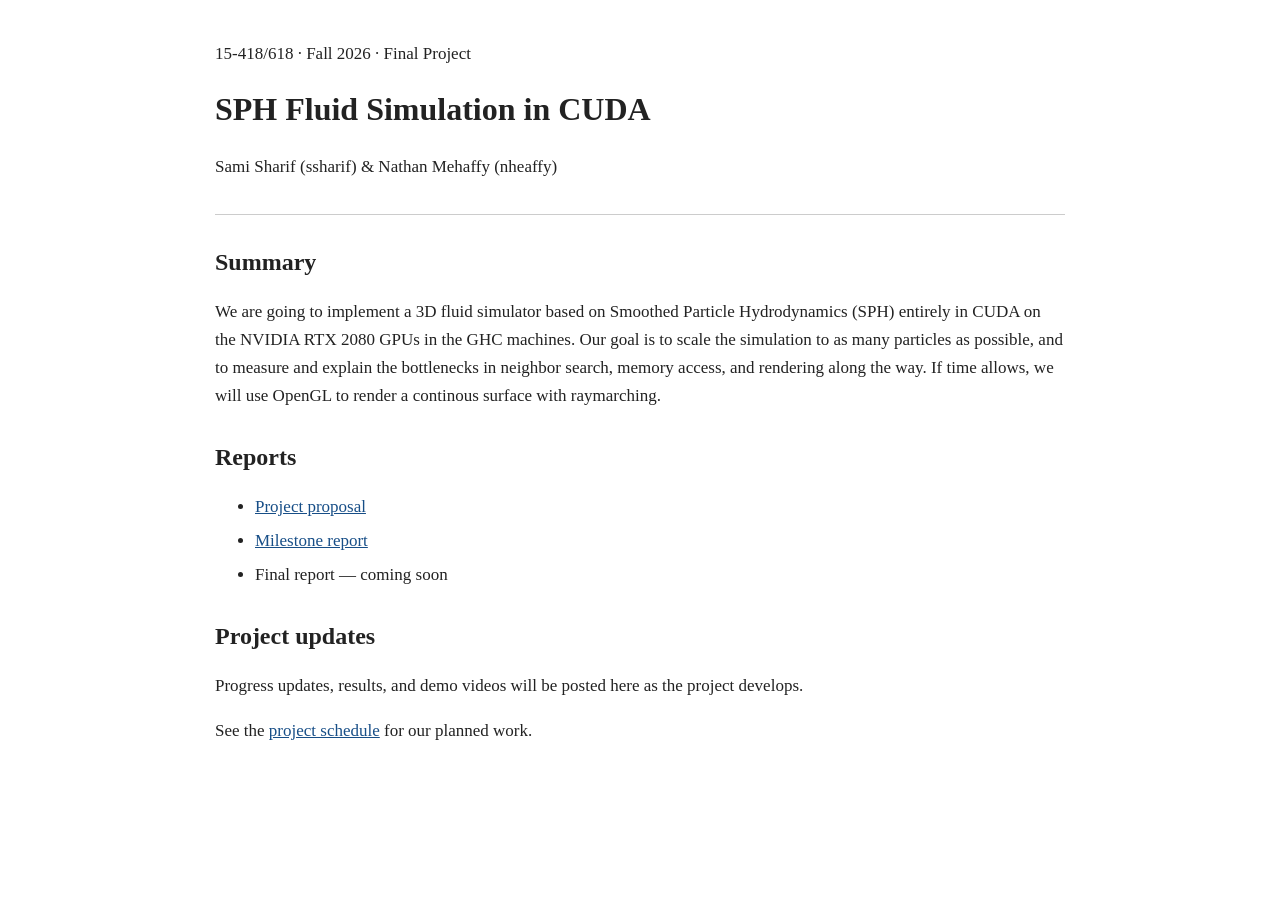
<file: docs/index.html>
<!DOCTYPE html>
<html lang="en">
<head>
  <meta charset="utf-8">
  <meta name="viewport" content="width=device-width, initial-scale=1">
  <title>Real-Time SPH Fluid Simulation and Screen-Space Rendering in CUDA</title>
  <link rel="stylesheet" href="style.css">
</head>
<body>
  <header>
    <p>15-418/618 · Fall 2026 · Final Project</p>
    <h1>SPH Fluid Simulation in CUDA</h1>
    <p>Sami Sharif (ssharif) &amp; Nathan Mehaffy (nheaffy)</p>
  </header>

  <main>
    <section aria-labelledby="summary">
      <h2 id="summary">Summary</h2>
      <p>We are going to implement a 3D fluid simulator based on Smoothed Particle Hydrodynamics (SPH) entirely in CUDA on the NVIDIA RTX 2080 GPUs in the GHC machines. Our goal is to scale the simulation to as many particles as possible, and to measure and explain the bottlenecks in neighbor search, memory access, and rendering along the way. If time allows, we will use OpenGL to render a continous surface with raymarching.</p>
    </section>

    <section aria-labelledby="reports">
      <h2 id="reports">Reports</h2>
      <ul>
        <li><a href="proposal.html">Project proposal</a></li>
        <li><a href="milestone_report.html">Milestone report</a></li>
        <li>Final report — coming soon</li>
      </ul>
    </section>

    <section aria-labelledby="updates">
      <h2 id="updates">Project updates</h2>
      <p>Progress updates, results, and demo videos will be posted here as the project develops.</p>
      <p>See the <a href="proposal.html#schedule">project schedule</a> for our planned work.</p>
    </section>
  </main>
</body>
</html>
</file>
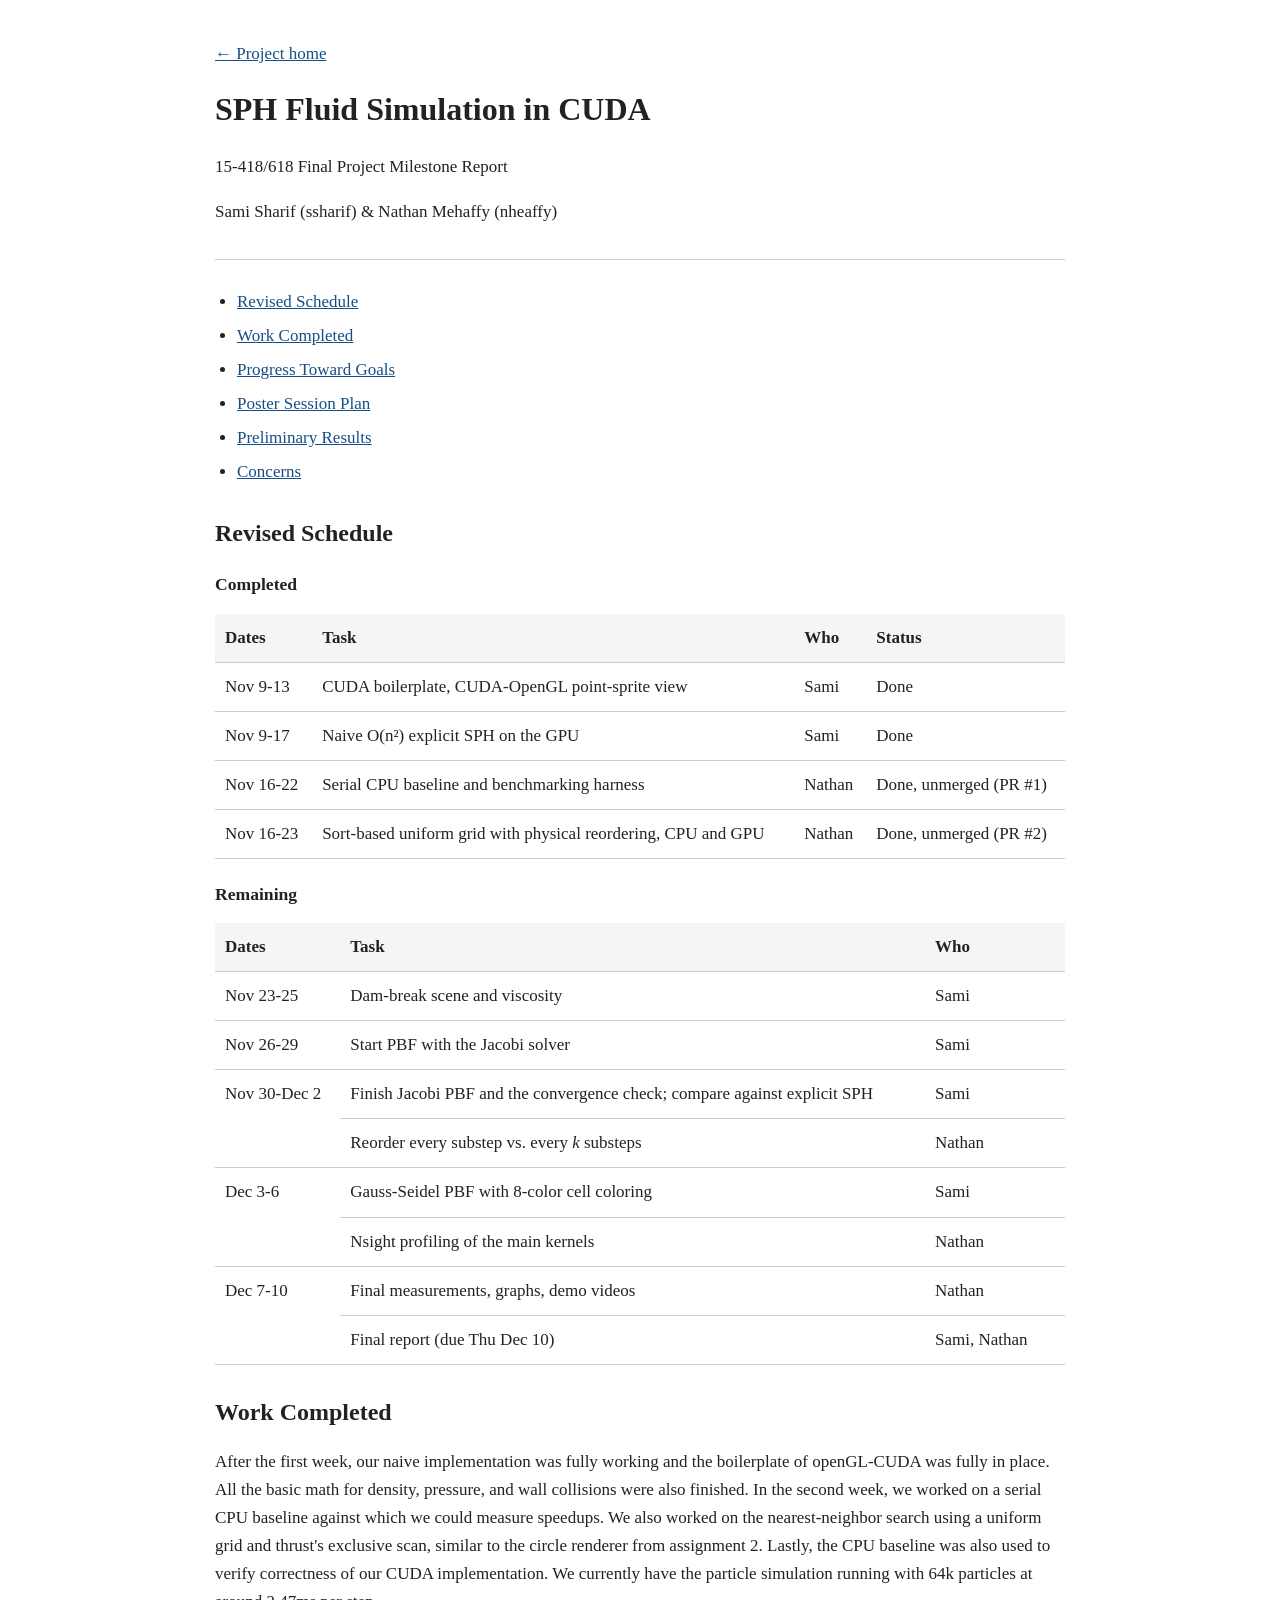
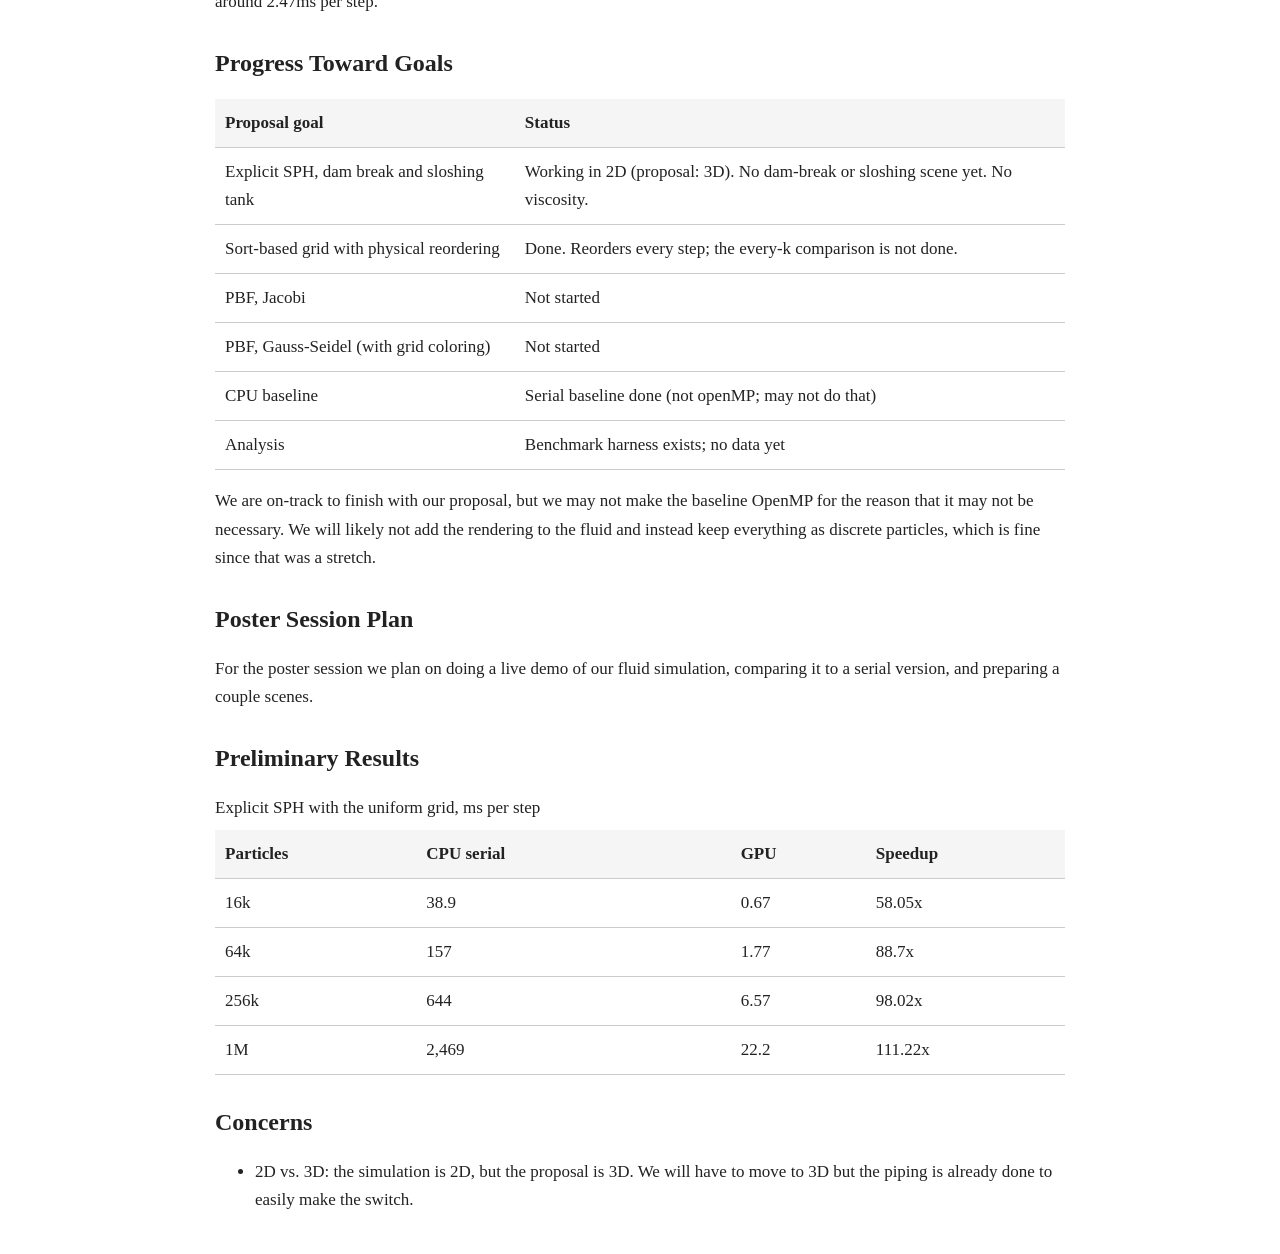
<file: docs/milestone_report.html>
<!DOCTYPE html>
<html lang="en">
<head>
  <meta charset="utf-8">
  <meta name="viewport" content="width=device-width, initial-scale=1">
  <title>Milestone Report · Real-Time SPH Fluid Simulation</title>
  <link rel="stylesheet" href="style.css">
</head>
<body>
  <p class="back-link"><a href="index.html">← Project home</a></p>
  <header>
    <h1>SPH Fluid Simulation in CUDA</h1>
    <p>15-418/618 Final Project Milestone Report</p>
    <p>Sami Sharif (ssharif) &amp; Nathan Mehaffy (nheaffy)</p>
  </header>

  <nav aria-label="Milestone report sections">
    <ul>
      <li><a href="#schedule">Revised Schedule</a></li>
      <li><a href="#completed">Work Completed</a></li>
      <li><a href="#goals">Progress Toward Goals</a></li>
      <li><a href="#poster">Poster Session Plan</a></li>
      <li><a href="#results">Preliminary Results</a></li>
      <li><a href="#concerns">Concerns</a></li>
    </ul>
  </nav>

  <main>
    <section aria-labelledby="schedule">
      <h2 id="schedule">Revised Schedule</h2>
      <h3>Completed</h3>
      <div class="table-wrapper" role="region" aria-label="Completed work" tabindex="0">
        <table>
          <thead><tr><th scope="col">Dates</th><th scope="col">Task</th><th scope="col">Who</th><th scope="col">Status</th></tr></thead>
          <tbody>
            <tr><td>Nov 9-13</td><td>CUDA boilerplate, CUDA-OpenGL point-sprite view</td><td>Sami</td><td>Done</td></tr>
            <tr><td>Nov 9-17</td><td>Naive O(n²) explicit SPH on the GPU</td><td>Sami</td><td>Done</td></tr>
            <tr><td>Nov 16-22</td><td>Serial CPU baseline and benchmarking harness</td><td>Nathan</td><td>Done, unmerged (PR #1)</td></tr>
            <tr><td>Nov 16-23</td><td>Sort-based uniform grid with physical reordering, CPU and GPU</td><td>Nathan</td><td>Done, unmerged (PR #2)</td></tr>
          </tbody>
        </table>
      </div>

      <h3>Remaining</h3>
      <div class="table-wrapper" role="region" aria-label="Remaining work" tabindex="0">
        <table>
          <thead><tr><th scope="col">Dates</th><th scope="col">Task</th><th scope="col">Who</th></tr></thead>
          <tbody>
            <tr><td rowspan="2">Nov 23-25</td></tr>
            <tr><td>Dam-break scene and viscosity</td><td>Sami</td></tr>
            <tr><td rowspan="2">Nov 26-29</td></tr>
            <tr><td>Start PBF with the Jacobi solver</td><td>Sami</td></tr>
            <tr><td rowspan="2">Nov 30-Dec 2</td><td>Finish Jacobi PBF and the convergence check; compare against explicit SPH</td><td>Sami</td></tr>
            <tr><td>Reorder every substep vs. every <var>k</var> substeps</td><td>Nathan</td></tr>
            <tr><td rowspan="2">Dec 3-6</td><td>Gauss-Seidel PBF with 8-color cell coloring</td><td>Sami</td></tr>
            <tr><td>Nsight profiling of the main kernels</td><td>Nathan</td></tr>
            <tr><td rowspan="2">Dec 7-10</td><td>Final measurements, graphs, demo videos</td><td>Nathan</td></tr>
            <tr><td>Final report (due Thu Dec 10)</td><td>Sami, Nathan</td></tr>
          </tbody>
        </table>
      </div>
    </section>

    <section aria-labelledby="completed">
      <h2 id="completed">Work Completed</h2>
      <p>After the first week, our naive implementation was fully working and the boilerplate of openGL-CUDA was fully in place. All the basic math for density, pressure, and wall collisions were also finished. In the second week, we worked on a serial CPU baseline against which we could measure speedups. We also worked on the nearest-neighbor search using a uniform grid and thrust's exclusive scan, similar to the circle renderer from assignment 2. Lastly, the CPU baseline was also used to verify correctness of our CUDA implementation. We currently have the particle simulation running with 64k particles at around 2.47ms per step.</p>
    </section>

    <section aria-labelledby="goals">
      <h2 id="goals">Progress Toward Goals</h2>
      <div class="table-wrapper" role="region" aria-label="Goal status" tabindex="0">
        <table>
          <thead><tr><th scope="col">Proposal goal</th><th scope="col">Status</th></tr></thead>
          <tbody>
            <tr><td>Explicit SPH, dam break and sloshing tank</td><td>Working in 2D (proposal: 3D). No dam-break or sloshing scene yet. No viscosity.</td></tr>
            <tr><td>Sort-based grid with physical reordering</td><td>Done. Reorders every step; the every-k comparison is not done.</td></tr>
            <tr><td>PBF, Jacobi</td><td>Not started</td></tr>
            <tr><td>PBF, Gauss-Seidel (with grid coloring)</td><td>Not started</td></tr>
            <tr><td>CPU baseline</td><td>Serial baseline done (not openMP; may not do that)</td></tr>
            <tr><td>Analysis</td><td>Benchmark harness exists; no data yet</td></tr>
          </tbody>
        </table>
      </div>
      <p>We are on-track to finish with our proposal, but we may not make the baseline OpenMP for the reason that it may not be necessary. We will likely not add the rendering to the fluid and instead keep everything as discrete particles, which is fine since that was a stretch. </p>

    <section aria-labelledby="poster">
      <h2 id="poster">Poster Session Plan</h2>
      <p>For the poster session we plan on doing a live demo of our fluid simulation, comparing it to a serial version, and preparing a couple scenes.</p>
    </section>

    <section aria-labelledby="results">
      <h2 id="results">Preliminary Results</h2>
      <div class="table-wrapper" role="region" aria-label="Preliminary timings" tabindex="0">
        <table>
          <caption>Explicit SPH with the uniform grid, ms per step</caption>
          <thead><tr><th scope="col">Particles</th><th scope="col">CPU serial</th><th scope="col">GPU</th><th scope="col">Speedup</th></tr></thead>
          <tbody>
            <tr><td>16k</td><td>38.9</td><td>0.67</td><td>58.05x</td></tr>
            <tr><td>64k</td><td>157</td><td>1.77</td><td>88.7x</td></tr>
            <tr><td>256k</td><td>644</td><td>6.57</td><td>98.02x</td></tr>
            <tr><td>1M</td><td>2,469</td><td>22.2</td><td>111.22x</td></tr>
          </tbody>
        </table>
      </div>
    </section>

    <section aria-labelledby="concerns">
      <h2 id="concerns">Concerns</h2>
      <ul>
        <li>2D vs. 3D: the simulation is 2D, but the proposal is 3D. We will have to move to 3D but the piping is already done to easily make the switch.
      </ul>
    </section>
  </main>
</body>
</html>
</file>
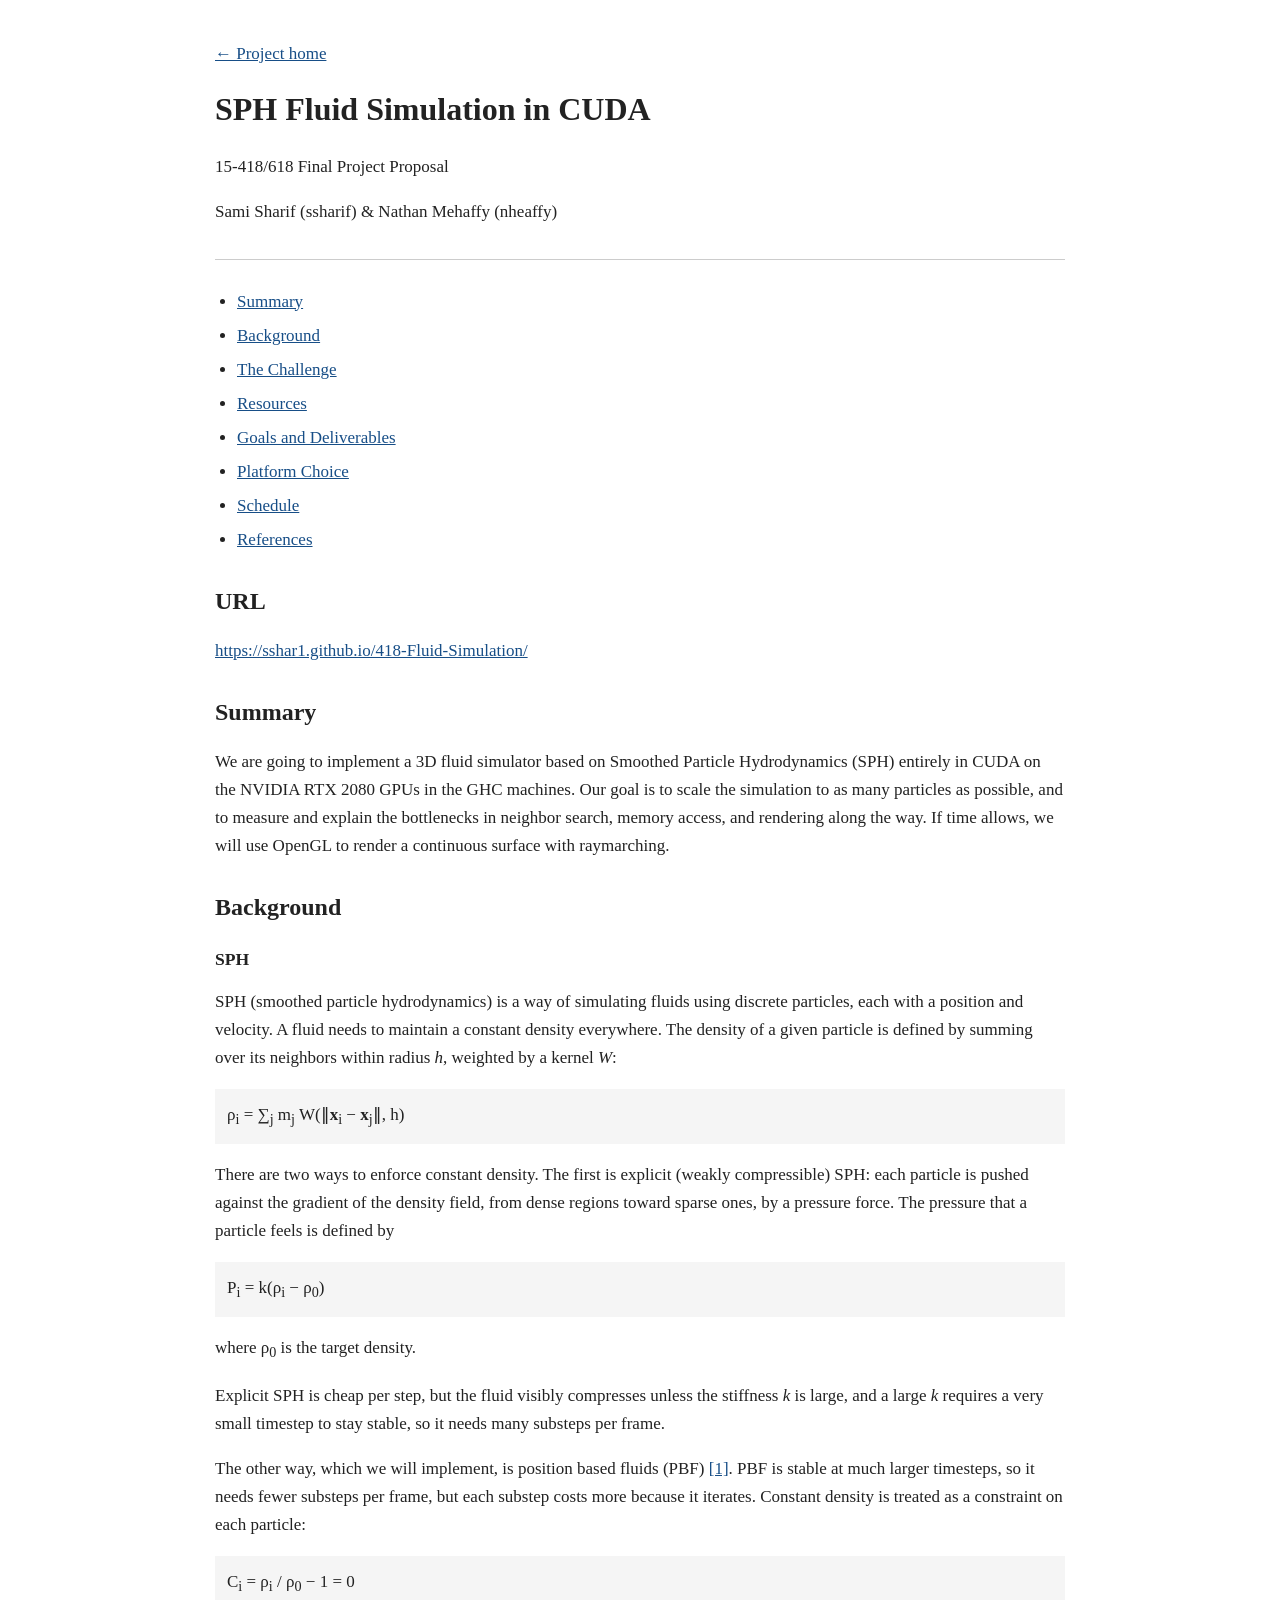
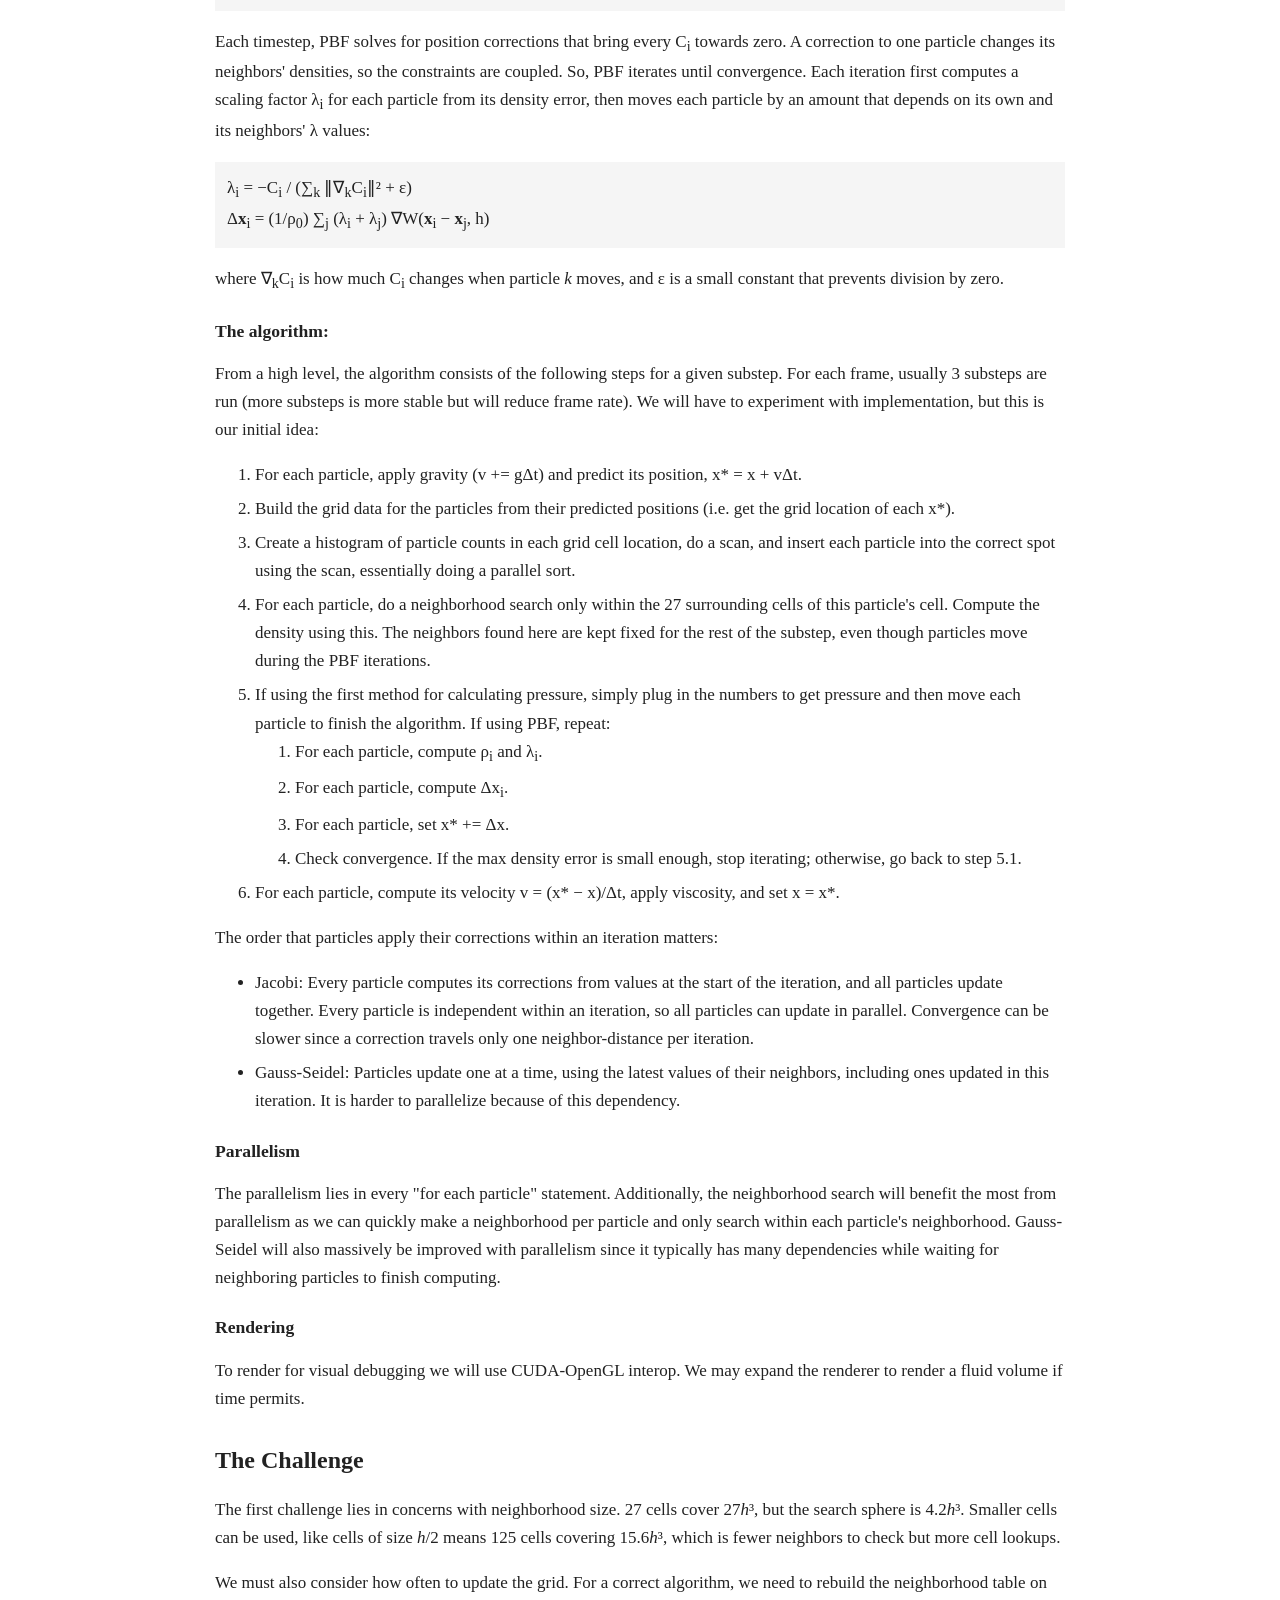
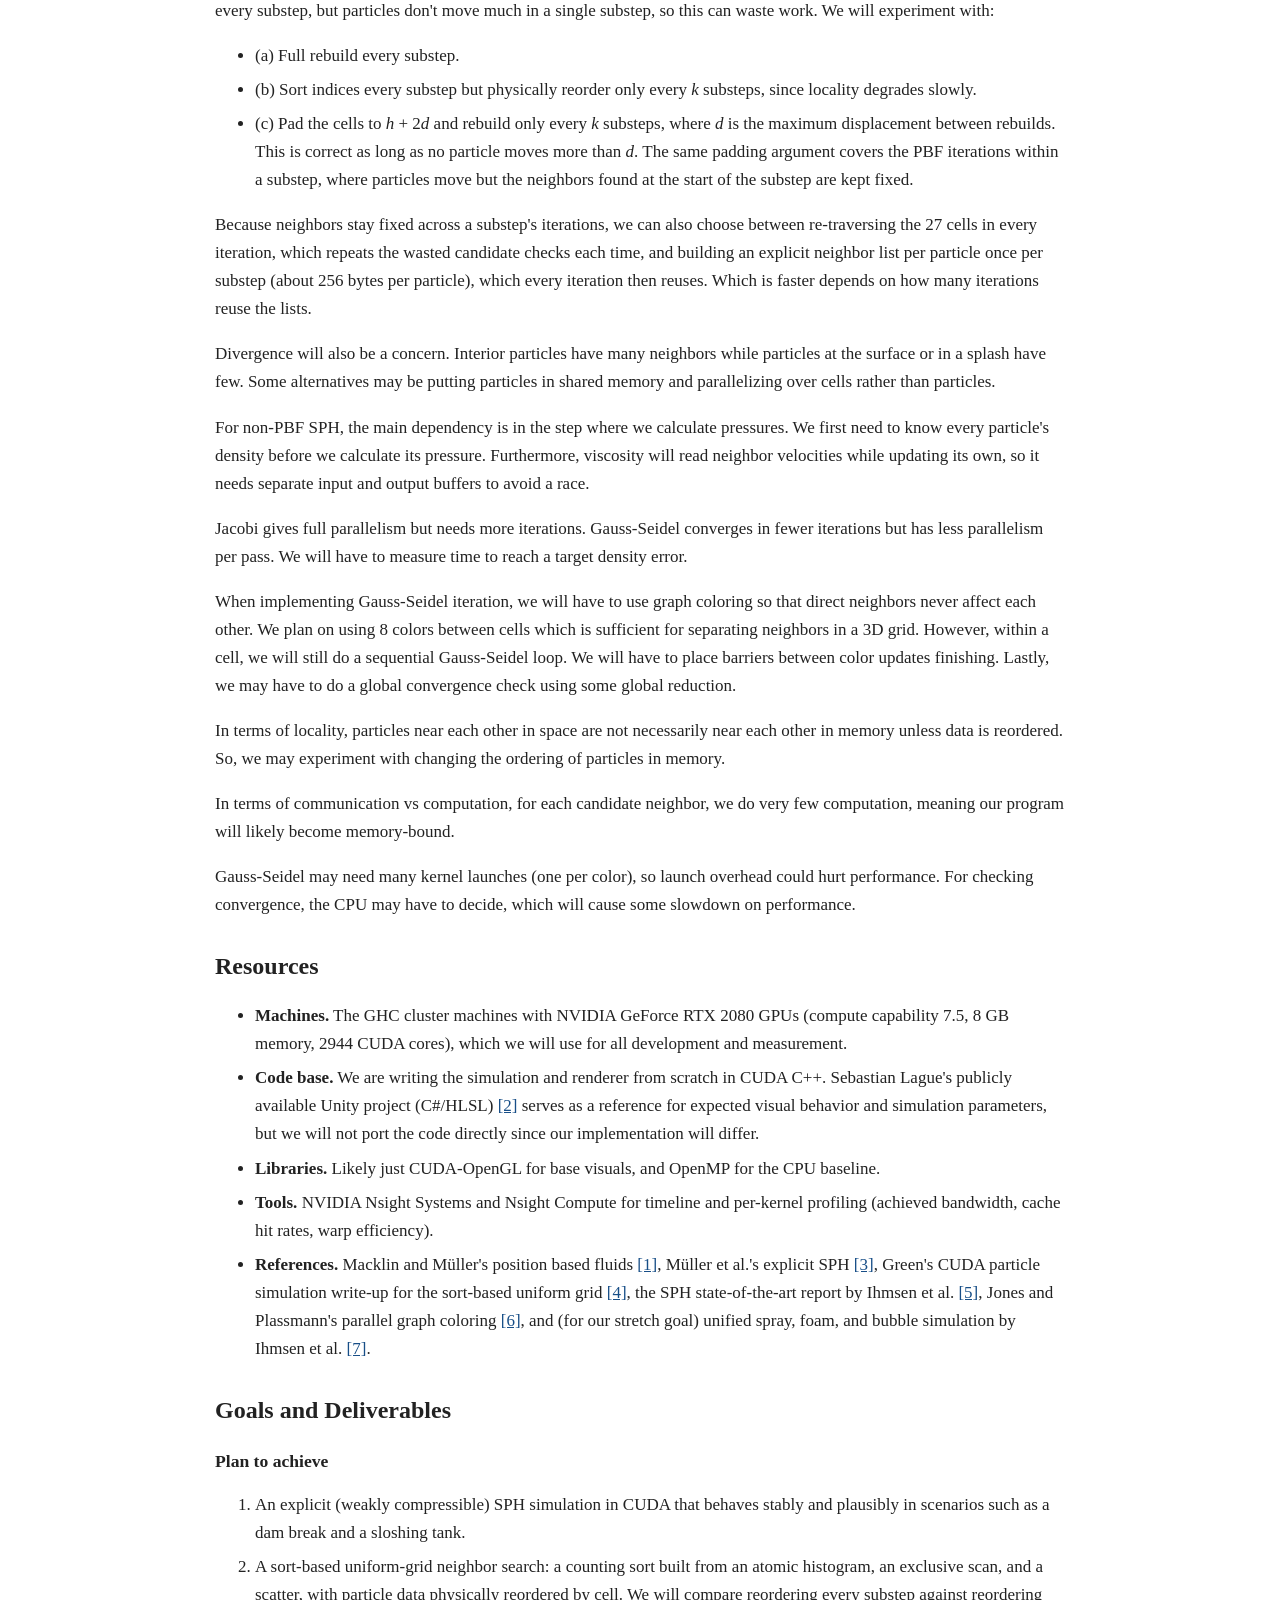
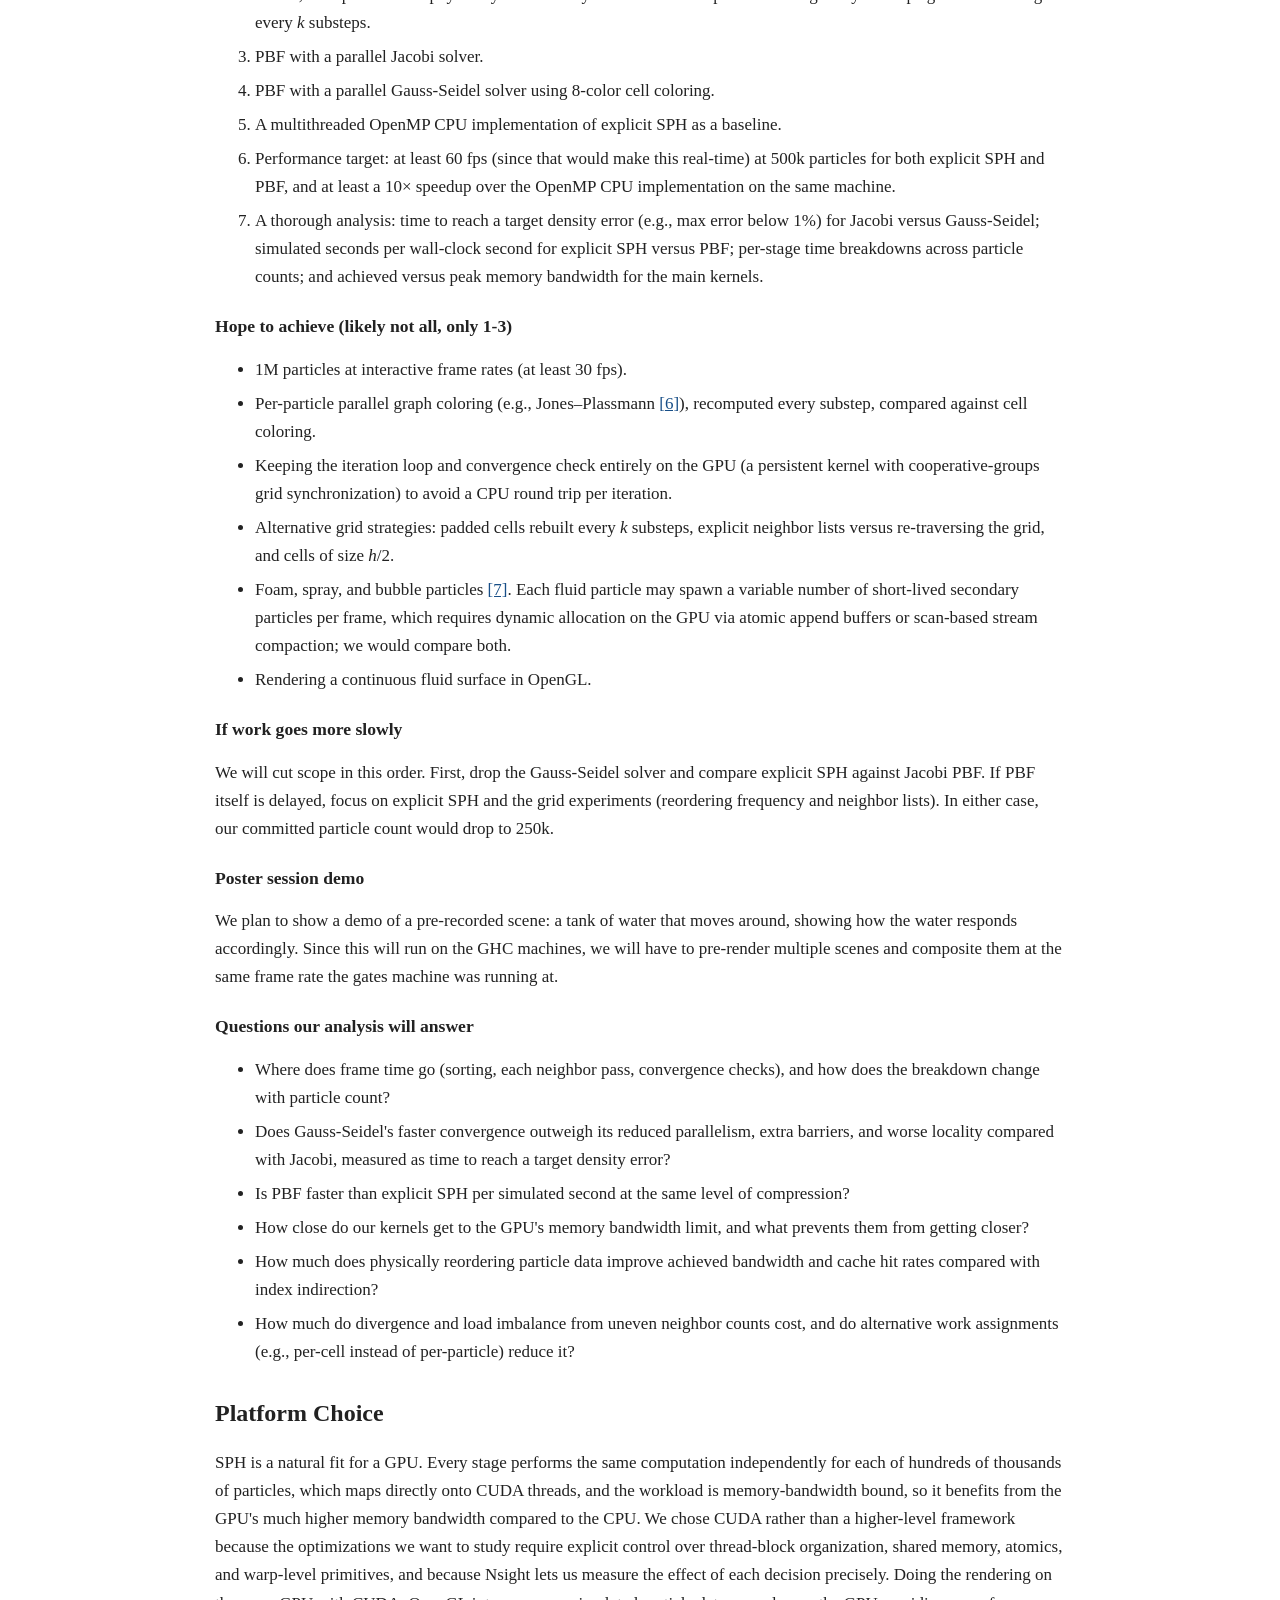
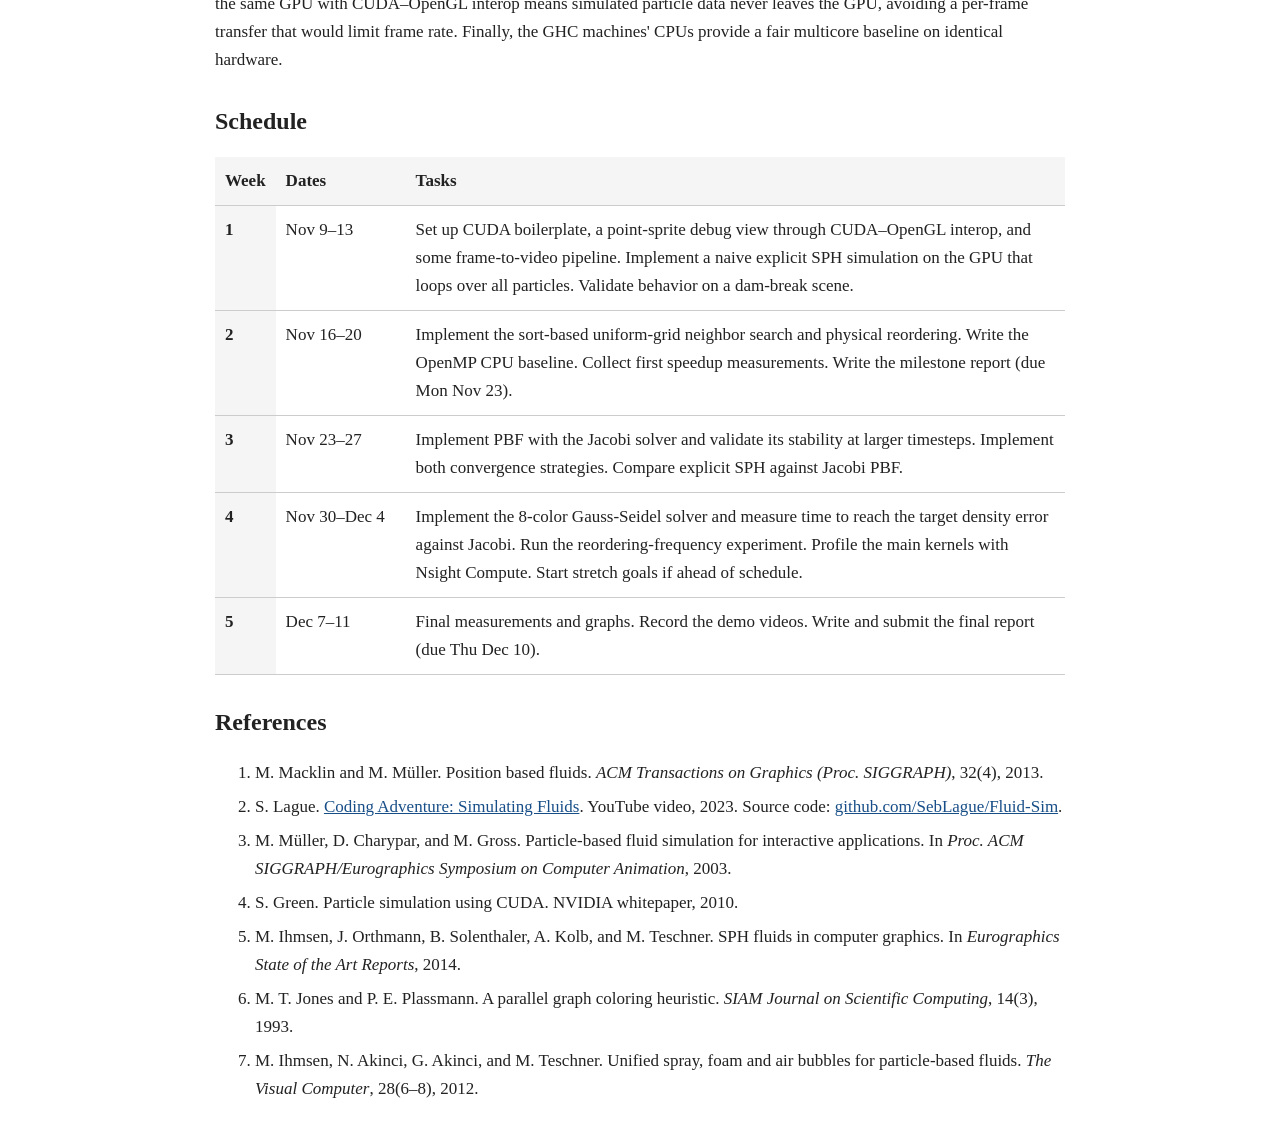
<file: docs/proposal.html>
<!DOCTYPE html>
<html lang="en">
<head>
  <meta charset="utf-8">
  <meta name="viewport" content="width=device-width, initial-scale=1">
  <title>Project Proposal · Real-Time SPH Fluid Simulation</title>
  <link rel="stylesheet" href="style.css">
</head>
<body>
  <p class="back-link"><a href="index.html">← Project home</a></p>
  <header>
    <h1>SPH Fluid Simulation in CUDA</h1>
    <p>15-418/618 Final Project Proposal</p>
    <p>Sami Sharif (ssharif) &amp; Nathan Mehaffy (nheaffy)</p>
  </header>

  <nav aria-label="Proposal sections">
    <ul>
      <li><a href="#summary">Summary</a></li>
      <li><a href="#background">Background</a></li>
      <li><a href="#challenge">The Challenge</a></li>
      <li><a href="#resources">Resources</a></li>
      <li><a href="#goals">Goals and Deliverables</a></li>
      <li><a href="#platform">Platform Choice</a></li>
      <li><a href="#schedule">Schedule</a></li>
      <li><a href="#references">References</a></li>
    </ul>
  </nav>

  <main>
    <section aria-labelledby="url">
      <h2 id="url">URL</h2>
      <p><a href="https://sshar1.github.io/418-Fluid-Simulation/">https://sshar1.github.io/418-Fluid-Simulation/</a></p>
    </section>

    <section aria-labelledby="summary">
      <h2 id="summary">Summary</h2>
      <p>We are going to implement a 3D fluid simulator based on Smoothed Particle Hydrodynamics (SPH) entirely in CUDA on the NVIDIA RTX 2080 GPUs in the GHC machines. Our goal is to scale the simulation to as many particles as possible, and to measure and explain the bottlenecks in neighbor search, memory access, and rendering along the way. If time allows, we will use OpenGL to render a continuous surface with raymarching.</p>
    </section>

    <section aria-labelledby="background">
      <h2 id="background">Background</h2>
      <h3>SPH</h3>
      <p>SPH (smoothed particle hydrodynamics) is a way of simulating fluids using discrete particles, each with a position and velocity. A fluid needs to maintain a constant density everywhere. The density of a given particle is defined by summing over its neighbors within radius <var>h</var>, weighted by a kernel <var>W</var>:</p>
      <div class="equation">
        <div>ρ<sub>i</sub> = ∑<sub>j</sub> m<sub>j</sub> W(‖<b>x</b><sub>i</sub> − <b>x</b><sub>j</sub>‖, h)</div>
      </div>
      <p>There are two ways to enforce constant density. The first is explicit (weakly compressible) SPH: each particle is pushed against the gradient of the density field, from dense regions toward sparse ones, by a pressure force. The pressure that a particle feels is defined by</p>
      <div class="equation">
        <div>P<sub>i</sub> = k(ρ<sub>i</sub> − ρ<sub>0</sub>)</div>
      </div>
      <p>where ρ<sub>0</sub> is the target density.</p>
      <p>Explicit SPH is cheap per step, but the fluid visibly compresses unless the stiffness <var>k</var> is large, and a large <var>k</var> requires a very small timestep to stay stable, so it needs many substeps per frame.</p>
      <p>The other way, which we will implement, is position based fluids (PBF) <a href="#macklin2013">[1]</a>. PBF is stable at much larger timesteps, so it needs fewer substeps per frame, but each substep costs more because it iterates. Constant density is treated as a constraint on each particle:</p>
      <div class="equation">
        <div>C<sub>i</sub> = ρ<sub>i</sub> / ρ<sub>0</sub> − 1 = 0</div>
      </div>
      <p>Each timestep, PBF solves for position corrections that bring every C<sub>i</sub> towards zero. A correction to one particle changes its neighbors' densities, so the constraints are coupled. So, PBF iterates until convergence. Each iteration first computes a scaling factor λ<sub>i</sub> for each particle from its density error, then moves each particle by an amount that depends on its own and its neighbors' λ values:</p>
      <div class="equation">
        <div>λ<sub>i</sub> = −C<sub>i</sub> / (∑<sub>k</sub> ‖∇<sub>k</sub>C<sub>i</sub>‖² + ε)</div>
        <div>Δ<b>x</b><sub>i</sub> = (1/ρ<sub>0</sub>) ∑<sub>j</sub> (λ<sub>i</sub> + λ<sub>j</sub>) ∇W(<b>x</b><sub>i</sub> − <b>x</b><sub>j</sub>, h)</div>
      </div>
      <p>where ∇<sub>k</sub>C<sub>i</sub> is how much C<sub>i</sub> changes when particle <var>k</var> moves, and ε is a small constant that prevents division by zero.</p>

      <h3>The algorithm:</h3>
      <p>From a high level, the algorithm consists of the following steps for a given substep. For each frame, usually 3 substeps are run (more substeps is more stable but will reduce frame rate). We will have to experiment with implementation, but this is our initial idea: </p>
      <ol>
        <li>For each particle, apply gravity (v += gΔt) and predict its position, x* = x + vΔt.</li>
        <li>Build the grid data for the particles from their predicted positions (i.e. get the grid location of each x*).</li>
        <li>Create a histogram of particle counts in each grid cell location, do a scan, and insert each particle into the correct spot using the scan, essentially doing a parallel sort.</li>
        <li>For each particle, do a neighborhood search only within the 27 surrounding cells of this particle's cell. Compute the density using this. The neighbors found here are kept fixed for the rest of the substep, even though particles move during the PBF iterations.</li>
        <li>If using the first method for calculating pressure, simply plug in the numbers to get pressure and then move each particle to finish the algorithm. If using PBF, repeat:
          <ol>
            <li>For each particle, compute ρ<sub>i</sub> and λ<sub>i</sub>.</li>
            <li>For each particle, compute Δx<sub>i</sub>.</li>
            <li>For each particle, set x* += Δx.</li>
            <li>Check convergence. If the max density error is small enough, stop iterating; otherwise, go back to step 5.1.</li>
          </ol>
        </li>
        <li>For each particle, compute its velocity v = (x* − x)/Δt, apply viscosity, and set x = x*.</li>
      </ol>

      <p>The order that particles apply their corrections within an iteration matters:</p>
      <ul>
        <li>Jacobi: Every particle computes its corrections from values at the start of the iteration, and all particles update together. Every particle is independent within an iteration, so all particles can update in parallel. Convergence can be slower since a correction travels only one neighbor-distance per iteration.</li>
        <li>Gauss-Seidel: Particles update one at a time, using the latest values of their neighbors, including ones updated in this iteration. It is harder to parallelize because of this dependency.</li>
      </ul>

      <h3>Parallelism</h3>
      <p>The parallelism lies in every "for each particle" statement. Additionally, the neighborhood search will benefit the most from parallelism as we can quickly make a neighborhood per particle and only search within each particle's neighborhood. Gauss-Seidel will also massively be improved with parallelism since it typically has many dependencies while waiting for neighboring particles to finish computing.</p>

      <h3>Rendering</h3>
      To render for visual debugging we will use CUDA-OpenGL interop. We may expand the renderer to render a fluid volume if time permits.
    </section>

    <section aria-labelledby="challenge">
      <h2 id="challenge">The Challenge</h2>
      <p>The first challenge lies in concerns with neighborhood size. 27 cells cover 27<var>h</var>³, but the search sphere is 4.2<var>h</var>³. Smaller cells can be used, like cells of size <var>h</var>/2 means 125 cells covering 15.6<var>h</var>³, which is fewer neighbors to check but more cell lookups.</p>
      <p>We must also consider how often to update the grid. For a correct algorithm, we need to rebuild the neighborhood table on every substep, but particles don't move much in a single substep, so this can waste work. We will experiment with:</p>
          <ul>
            <li>(a) Full rebuild every substep.</li>
            <li>(b) Sort indices every substep but physically reorder only every <var>k</var> substeps, since locality degrades slowly.</li>
            <li>(c) Pad the cells to <var>h</var> + 2<var>d</var> and rebuild only every <var>k</var> substeps, where <var>d</var> is the maximum displacement between rebuilds. This is correct as long as no particle moves more than <var>d</var>. The same padding argument covers the PBF iterations within a substep, where particles move but the neighbors found at the start of the substep are kept fixed.</li>
          </ul>
      <p>Because neighbors stay fixed across a substep's iterations, we can also choose between re-traversing the 27 cells in every iteration, which repeats the wasted candidate checks each time, and building an explicit neighbor list per particle once per substep (about 256 bytes per particle), which every iteration then reuses. Which is faster depends on how many iterations reuse the lists.</p>
      <p>Divergence will also be a concern. Interior particles have many neighbors while particles at the surface or in a splash have few. Some alternatives may be putting particles in shared memory and parallelizing over cells rather than particles.</p>
      <p>For non-PBF SPH, the main dependency is in the step where we calculate pressures. We first need to know every particle's density before we calculate its pressure. Furthermore, viscosity will read neighbor velocities while updating its own, so it needs separate input and output buffers to avoid a race.</p>
      <p>Jacobi gives full parallelism but needs more iterations. Gauss-Seidel converges in fewer iterations but has less parallelism per pass. We will have to measure time to reach a target density error.</p>
      <p>When implementing Gauss-Seidel iteration, we will have to use graph coloring so that direct neighbors never affect each other. We plan on using 8 colors between cells which is sufficient for separating neighbors in a 3D grid. However, within a cell, we will still do a sequential Gauss-Seidel loop. We will have to place barriers between color updates finishing. Lastly, we may have to do a global convergence check using some global reduction.</p>
      <p>In terms of locality, particles near each other in space are not necessarily near each other in memory unless data is reordered. So, we may experiment with changing the ordering of particles in memory.</p>
      <p>In terms of communication vs computation, for each candidate neighbor, we do very few computation, meaning our program will likely become memory-bound.</p>
      <p>Gauss-Seidel may need many kernel launches (one per color), so launch overhead could hurt performance. For checking convergence, the CPU may have to decide, which will cause some slowdown on performance.</p>
    </section>

    <section aria-labelledby="resources">
      <h2 id="resources">Resources</h2>
      <ul>
        <li><strong>Machines.</strong> The GHC cluster machines with NVIDIA GeForce RTX 2080 GPUs (compute capability 7.5, 8 GB memory, 2944 CUDA cores), which we will use for all development and measurement.</li>
        <li><strong>Code base.</strong> We are writing the simulation and renderer from scratch in CUDA C++. Sebastian Lague's publicly available Unity project (C#/HLSL) <a href="#lague-sim">[2]</a> serves as a reference for expected visual behavior and simulation parameters, but we will not port the code directly since our implementation will differ.</li>
        <li><strong>Libraries.</strong> Likely just CUDA-OpenGL for base visuals, and OpenMP for the CPU baseline.</li>
        <li><strong>Tools.</strong> NVIDIA Nsight Systems and Nsight Compute for timeline and per-kernel profiling (achieved bandwidth, cache hit rates, warp efficiency).</li>
        <li><strong>References.</strong> Macklin and Müller's position based fluids <a href="#macklin2013">[1]</a>, Müller et al.'s explicit SPH <a href="#muller2003">[3]</a>, Green's CUDA particle simulation write-up for the sort-based uniform grid <a href="#green2010">[4]</a>, the SPH state-of-the-art report by Ihmsen et al. <a href="#ihmsen2014">[5]</a>, Jones and Plassmann's parallel graph coloring <a href="#jones1993">[6]</a>, and (for our stretch goal) unified spray, foam, and bubble simulation by Ihmsen et al. <a href="#ihmsen2012">[7]</a>.</li>
      </ul>
    </section>

    <section aria-labelledby="goals">
      <h2 id="goals">Goals and Deliverables</h2>
      <h3>Plan to achieve</h3>
      <ol>
        <li>An explicit (weakly compressible) SPH simulation in CUDA that behaves stably and plausibly in scenarios such as a dam break and a sloshing tank.</li>
        <li>A sort-based uniform-grid neighbor search: a counting sort built from an atomic histogram, an exclusive scan, and a scatter, with particle data physically reordered by cell. We will compare reordering every substep against reordering every <var>k</var> substeps.</li>
        <li>PBF with a parallel Jacobi solver.</li>
        <li>PBF with a parallel Gauss-Seidel solver using 8-color cell coloring.</li>
        <li>A multithreaded OpenMP CPU implementation of explicit SPH as a baseline.</li>
        <li>Performance target: at least 60 fps (since that would make this real-time) at 500k particles for both explicit SPH and PBF, and at least a 10× speedup over the OpenMP CPU implementation on the same machine.</li>
        <li>A thorough analysis: time to reach a target density error (e.g., max error below 1%) for Jacobi versus Gauss-Seidel; simulated seconds per wall-clock second for explicit SPH versus PBF; per-stage time breakdowns across particle counts; and achieved versus peak memory bandwidth for the main kernels.</li>
      </ol>
      <h3>Hope to achieve (likely not all, only 1-3)</h3>
      <ul>
        <li>1M particles at interactive frame rates (at least 30 fps).</li>
        <li>Per-particle parallel graph coloring (e.g., Jones–Plassmann <a href="#jones1993">[6]</a>), recomputed every substep, compared against cell coloring.</li>
        <li>Keeping the iteration loop and convergence check entirely on the GPU (a persistent kernel with cooperative-groups grid synchronization) to avoid a CPU round trip per iteration.</li>
        <li>Alternative grid strategies: padded cells rebuilt every <var>k</var> substeps, explicit neighbor lists versus re-traversing the grid, and cells of size <var>h</var>/2.</li>
        <li>Foam, spray, and bubble particles <a href="#ihmsen2012">[7]</a>. Each fluid particle may spawn a variable number of short-lived secondary particles per frame, which requires dynamic allocation on the GPU via atomic append buffers or scan-based stream compaction; we would compare both.</li>
        <li>Rendering a continuous fluid surface in OpenGL.</li>
      </ul>
      <h3>If work goes more slowly</h3>
      <p>We will cut scope in this order. First, drop the Gauss-Seidel solver and compare explicit SPH against Jacobi PBF. If PBF itself is delayed, focus on explicit SPH and the grid experiments (reordering frequency and neighbor lists). In either case, our committed particle count would drop to 250k.</p>
      <h3>Poster session demo</h3>
      <p>We plan to show a demo of a pre-recorded scene: a tank of water that moves around, showing how the water responds accordingly. Since this will run on the GHC machines, we will have to pre-render multiple scenes and composite them at the same frame rate the gates machine was running at.</p>
      <h3>Questions our analysis will answer</h3>
      <ul>
        <li>Where does frame time go (sorting, each neighbor pass, convergence checks), and how does the breakdown change with particle count?</li>
        <li>Does Gauss-Seidel's faster convergence outweigh its reduced parallelism, extra barriers, and worse locality compared with Jacobi, measured as time to reach a target density error?</li>
        <li>Is PBF faster than explicit SPH per simulated second at the same level of compression?</li>
        <li>How close do our kernels get to the GPU's memory bandwidth limit, and what prevents them from getting closer?</li>
        <li>How much does physically reordering particle data improve achieved bandwidth and cache hit rates compared with index indirection?</li>
        <li>How much do divergence and load imbalance from uneven neighbor counts cost, and do alternative work assignments (e.g., per-cell instead of per-particle) reduce it?</li>
      </ul>
    </section>

    <section aria-labelledby="platform">
      <h2 id="platform">Platform Choice</h2>
      <p>SPH is a natural fit for a GPU. Every stage performs the same computation independently for each of hundreds of thousands of particles, which maps directly onto CUDA threads, and the workload is memory-bandwidth bound, so it benefits from the GPU's much higher memory bandwidth compared to the CPU. We chose CUDA rather than a higher-level framework because the optimizations we want to study require explicit control over thread-block organization, shared memory, atomics, and warp-level primitives, and because Nsight lets us measure the effect of each decision precisely. Doing the rendering on the same GPU with CUDA–OpenGL interop means simulated particle data never leaves the GPU, avoiding a per-frame transfer that would limit frame rate. Finally, the GHC machines' CPUs provide a fair multicore baseline on identical hardware.</p>
    </section>

    <section aria-labelledby="schedule">
      <h2 id="schedule">Schedule</h2>
      <div class="table-wrapper" role="region" aria-label="Project schedule" tabindex="0">
        <table>
          <thead><tr><th scope="col">Week</th><th scope="col">Dates</th><th scope="col">Tasks</th></tr></thead>
          <tbody>
            <tr><th scope="row">1</th><td>Nov 9–13</td><td>Set up CUDA boilerplate, a point-sprite debug view through CUDA–OpenGL interop, and some frame-to-video pipeline. Implement a naive explicit SPH simulation on the GPU that loops over all particles. Validate behavior on a dam-break scene.</td></tr>
            <tr><th scope="row">2</th><td>Nov 16–20</td><td>Implement the sort-based uniform-grid neighbor search and physical reordering. Write the OpenMP CPU baseline. Collect first speedup measurements. Write the milestone report (due Mon Nov 23).</td></tr>
            <tr><th scope="row">3</th><td>Nov 23–27</td><td>Implement PBF with the Jacobi solver and validate its stability at larger timesteps. Implement both convergence strategies. Compare explicit SPH against Jacobi PBF.</td></tr>
            <tr><th scope="row">4</th><td>Nov 30–Dec 4</td><td>Implement the 8-color Gauss-Seidel solver and measure time to reach the target density error against Jacobi. Run the reordering-frequency experiment. Profile the main kernels with Nsight Compute. Start stretch goals if ahead of schedule.</td></tr>
            <tr><th scope="row">5</th><td>Dec 7–11</td><td>Final measurements and graphs. Record the demo videos. Write and submit the final report (due Thu Dec 10).</tr>
          </tbody>
        </table>
      </div>
    </section>

    <section aria-labelledby="references">
      <h2 id="references">References</h2>
      <ol>
        <li id="macklin2013">M. Macklin and M. Müller. Position based fluids. <cite>ACM Transactions on Graphics (Proc. SIGGRAPH)</cite>, 32(4), 2013.</li>
        <li id="lague-sim">S. Lague. <a href="https://www.youtube.com/watch?v=rSKMYc1CQHE">Coding Adventure: Simulating Fluids</a>. YouTube video, 2023. Source code: <a href="https://github.com/SebLague/Fluid-Sim">github.com/SebLague/Fluid-Sim</a>.</li>
        <li id="muller2003">M. Müller, D. Charypar, and M. Gross. Particle-based fluid simulation for interactive applications. In <cite>Proc. ACM SIGGRAPH/Eurographics Symposium on Computer Animation</cite>, 2003.</li>
        <li id="green2010">S. Green. Particle simulation using CUDA. NVIDIA whitepaper, 2010.</li>
        <li id="ihmsen2014">M. Ihmsen, J. Orthmann, B. Solenthaler, A. Kolb, and M. Teschner. SPH fluids in computer graphics. In <cite>Eurographics State of the Art Reports</cite>, 2014.</li>
        <li id="jones1993">M. T. Jones and P. E. Plassmann. A parallel graph coloring heuristic. <cite>SIAM Journal on Scientific Computing</cite>, 14(3), 1993.</li>
        <li id="ihmsen2012">M. Ihmsen, N. Akinci, G. Akinci, and M. Teschner. Unified spray, foam and air bubbles for particle-based fluids. <cite>The Visual Computer</cite>, 28(6–8), 2012.</li>
      </ol>
    </section>
  </main>
</body>
</html>
</file>
<file: docs/style.css>
body {
  max-width: 850px;
  margin: 40px auto;
  padding: 0 20px;
  font-family: Georgia, "Times New Roman", serif;
  font-size: 17px;
  line-height: 1.65;
  color: #222;
  background: #fff;
}

header {
  border-bottom: 1px solid #ccc;
  padding-bottom: 16px;
  margin-bottom: 28px;
}

h1, h2, h3 {
  line-height: 1.3;
}

h1 { font-size: 2rem; }
h2 { font-size: 1.5rem; margin-top: 32px; }
h3 { font-size: 1.1rem; margin-top: 24px; }
a { color: #174e87; overflow-wrap: anywhere; }
a:hover { text-decoration: none; }
li { margin-bottom: 6px; }
nav ul { padding-left: 22px; }

.equation {
  padding: 12px;
  background: #f5f5f5;
  overflow-x: auto;
}

.table-wrapper { overflow-x: auto; }
table { width: 100%; border-collapse: collapse; }
caption { text-align: left; margin-bottom: 8px; }
th, td {
  text-align: left;
  vertical-align: top;
  padding: 10px;
  border-bottom: 1px solid #ccc;
}
th { background: #f5f5f5; }
td:nth-child(2) { min-width: 110px; }
figcaption { font-size: 0.95rem; color: #555; }
figure { margin: 20px 0; }

@media (max-width: 600px) {
  body { margin: 24px auto; padding: 0 16px; }
  h1 { font-size: 1.6rem; }
}

@media print {
  body { max-width: none; margin: 0; font-size: 11pt; }
  nav, .back-link { display: none; }
  a { color: inherit; }
  h2, h3 { break-after: avoid; }
  tr { break-inside: avoid; }
  .table-wrapper { overflow: visible; }
}
</file>
